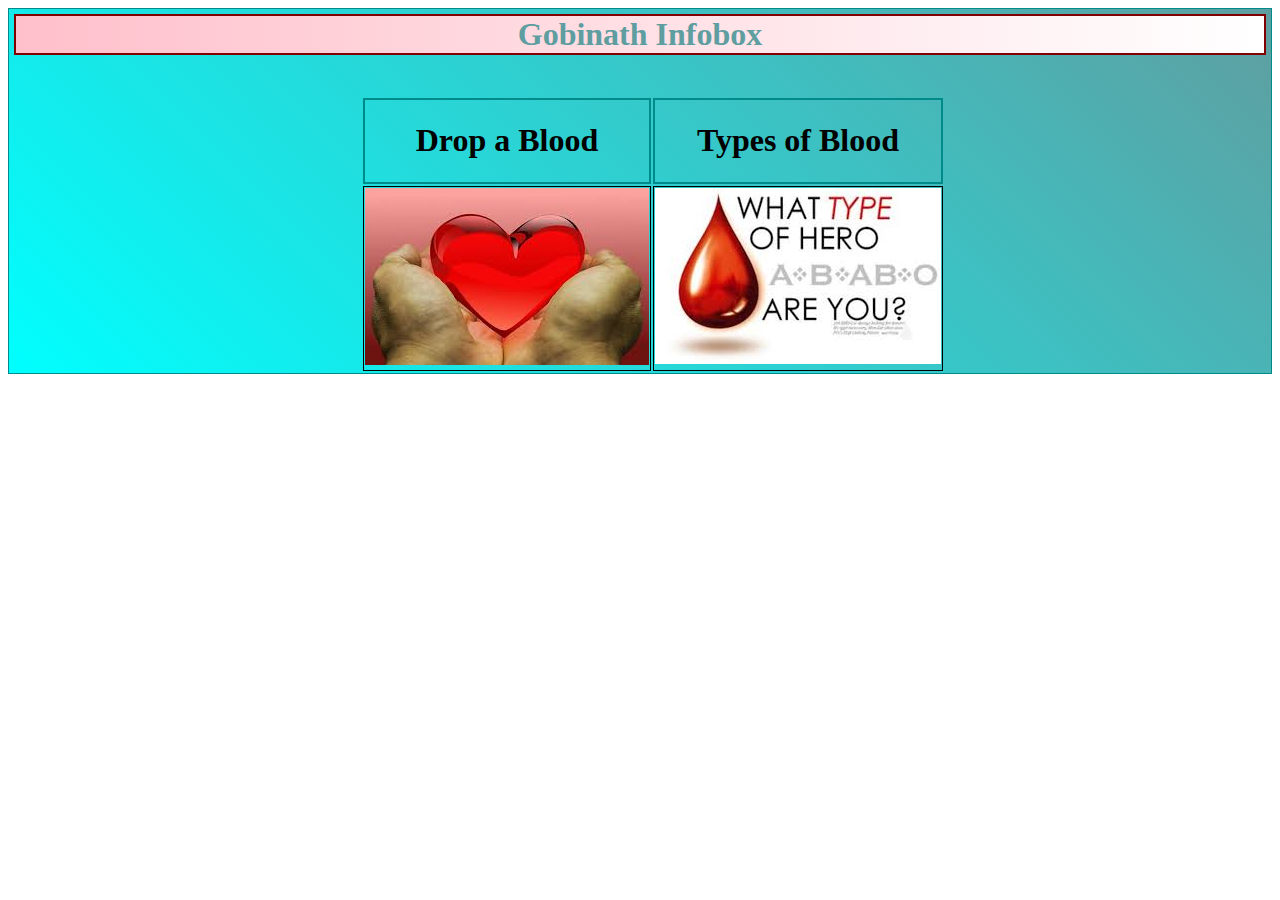
<file: index.html>
<!doctype html>
<html lang="en">
<head>
    <link rel="stylesheet" type="text/css" href="page.html">
    <link rel="stylesheet" type="text/css" href="page.css">
    <title>blood donors</title>
</head>
    <header>   
        <h1>Gobinath Infobox</h1> 
    </header>
<body>
    <table>
        <tr>
            <th><h1>Drop a Blood</h1></th><br>
            <th><h1>Types of Blood</h1></th>
        </tr>
        <tr>
            <td><a href="page.html"><img src="images/give.jpg" alt="bk"></a>
           </td><br>
            <td><a href="blood%20type.html"><img src="images/all%20type.jpg" alt="all type"></a></td>    
        </tr>
    </table>
 </body>
</html>
</file>
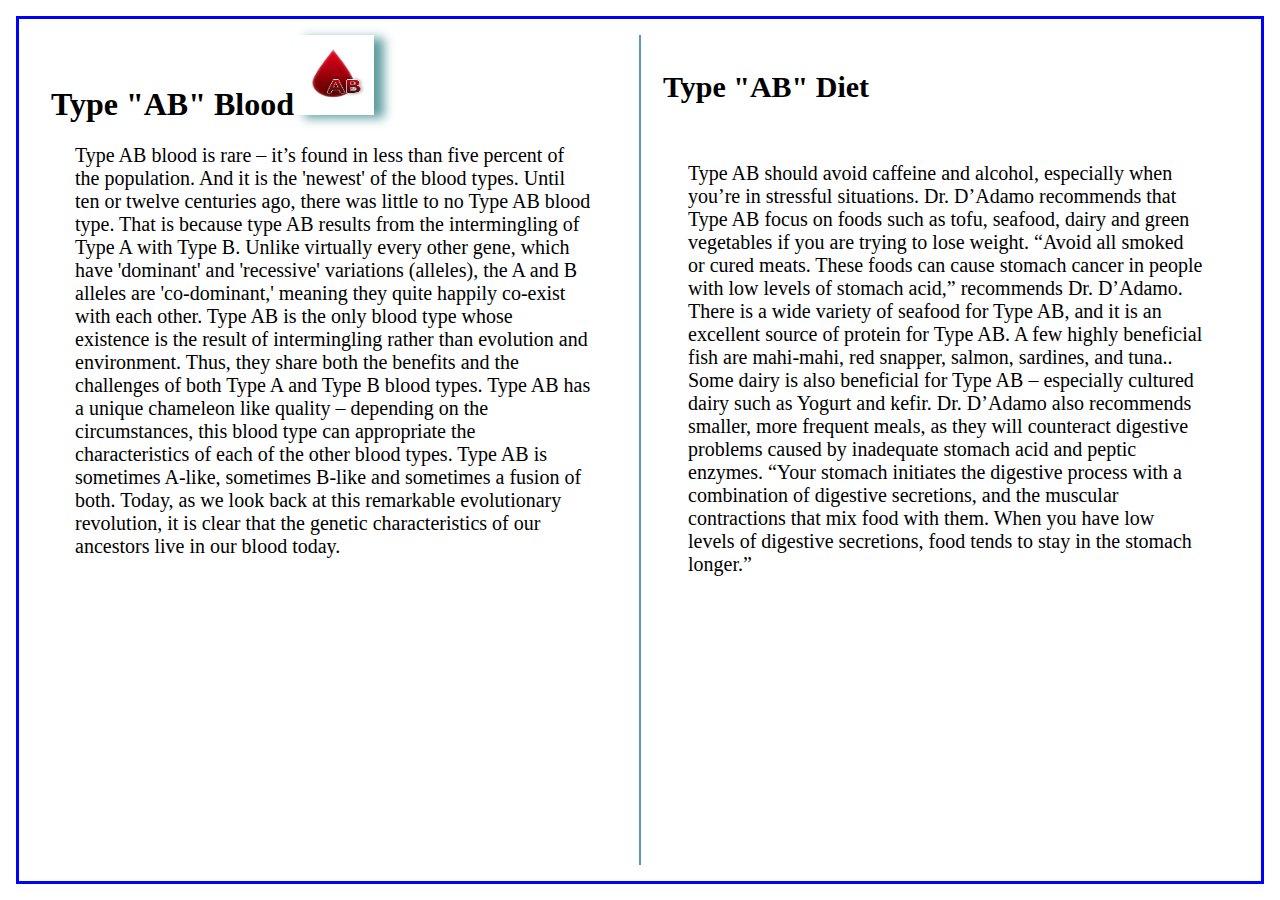
<file: ab.html>
<html lang="en">
    <head>
        <style>
            body{
    border: 3px solid blue;
    -webkit-column-count:2;
    -webkit-column-rule: 2px solid cadetblue;
    padding: 1em;
    margin: 1em;
}
body aside{
    float: right;
}
header img{
    box-shadow: 10px 3px 10px cadetblue;
}
        </style>
    </head>
    <body>
        <header>
        <h1 style="padding-left: .5em;">Type "AB" Blood<img style="height: 2.50em; width: 2.50em"src="images/ab.jpg"></h1>
        </header>
    
     <article>
          <blockquote style="font-size: 20px; padding-top: auto;">Type AB blood is rare – it’s found in less than five percent of the population. And it is the 'newest' of the blood types. Until ten or twelve centuries ago, there was little to no Type AB blood type. That is because type AB results from the intermingling of Type A with Type B. Unlike virtually every other gene, which have 'dominant' and 'recessive' variations (alleles), the A and B alleles are 'co-dominant,' meaning they quite happily co-exist with each other. Type AB is the only blood type whose existence is the result of intermingling rather than evolution and environment. Thus, they share both the benefits and the challenges of both Type A and Type B blood types. Type AB has a unique chameleon like quality – depending on the circumstances, this blood type can appropriate the characteristics of each of the other blood types. Type AB is sometimes A-like, sometimes B-like and sometimes a fusion of both. Today, as we look back at this remarkable evolutionary revolution, it is clear that the genetic characteristics of our ancestors live in our blood today.
         </blockquote>
        </article>
        <aside>
            <h1 style="padding-top: .5em; padding-left: .5em; font-size: 30px;">Type "AB" Diet</h1><br>
            <blockquote style="font-size: 20px; padding-top: auto;">
                Type AB should avoid caffeine and alcohol, especially when you’re in stressful situations. Dr. D’Adamo recommends that Type AB focus on foods such as tofu, seafood, dairy and green vegetables if you are trying to lose weight. “Avoid all smoked or cured meats. These foods can cause stomach cancer in people with low levels of stomach acid,” recommends Dr. D’Adamo. There is a wide variety of seafood for Type AB, and it is an excellent source of protein for Type AB. A few highly beneficial fish are mahi-mahi, red snapper, salmon, sardines, and tuna.. Some dairy is also beneficial for Type AB – especially cultured dairy such as Yogurt and kefir.

Dr. D’Adamo also recommends smaller, more frequent meals, as they will counteract digestive problems caused by inadequate stomach acid and peptic enzymes. “Your stomach initiates the digestive process with a combination of digestive secretions, and the muscular contractions that mix food with them. When you have low levels of digestive secretions, food tends to stay in the stomach longer.” 
            </blockquote>
        </aside>
    </body>
</html>
</file>
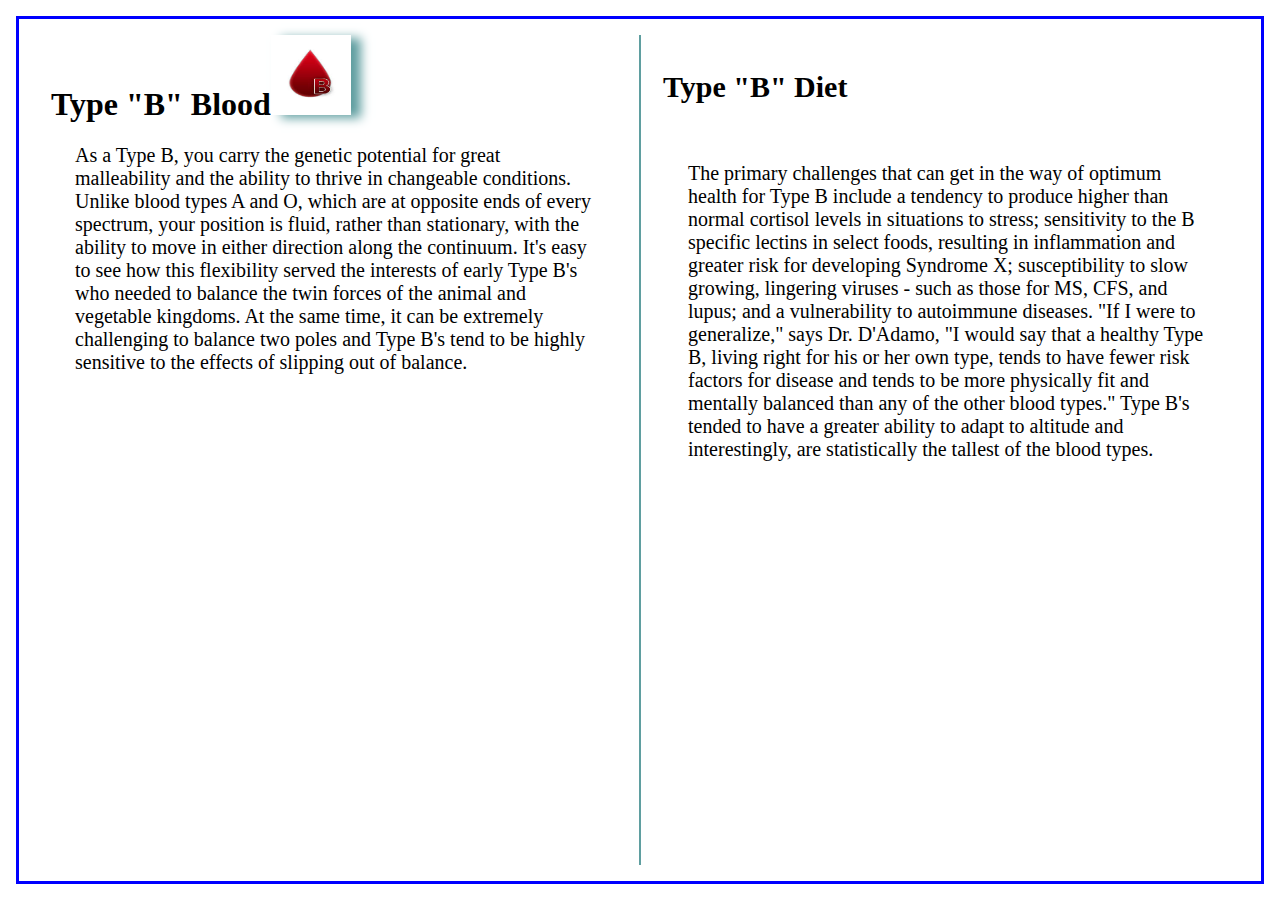
<file: b.html>
<html lang="en">
    <head>
        <link rel="stylesheet" href="b.css"> 
    </head>
    <body>
        <header>
        <h1 style="padding-left: .5em;">Type "B" Blood<img style="height: 2.50em; width: 2.50em"src="images/b%20type.jpg"></h1>
        </header>
    
     <article>
            <blockquote style="font-size: 20px; padding-top: auto;">As a Type B, you carry the genetic potential for great malleability and the ability to thrive in changeable conditions. Unlike blood types A and O, which are at opposite ends of every spectrum, your position is fluid, rather than stationary, with the ability to move in either direction along the continuum. It's easy to see how this flexibility served the interests of early Type B's who needed to balance the twin forces of the animal and vegetable kingdoms. At the same time, it can be extremely challenging to balance two poles and Type B's tend to be highly sensitive to the effects of slipping out of balance.
</blockquote></article>
        <aside>
          <h1 style="padding-top: .5em; padding-left: .5em; font-size: 30px;">Type "B" Diet</h1><br>
            <blockquote style="font-size: 20px; padding-top: auto;">The primary challenges that can get in the way of optimum health for Type B include a tendency to produce higher than normal cortisol levels in situations to stress; sensitivity to the B specific lectins in select foods, resulting in inflammation and greater risk for developing Syndrome X; susceptibility to slow growing, lingering viruses - such as those for MS, CFS, and lupus; and a vulnerability to autoimmune diseases. "If I were to generalize," says Dr. D'Adamo, "I would say that a healthy Type B, living right for his or her own type, tends to have fewer risk factors for disease and tends to be more physically fit and mentally balanced than any of the other blood types." Type B's tended to have a greater ability to adapt to altitude and interestingly, are statistically the tallest of the blood types.</blockquote>
        </aside>
    </body>
</html>
</file>
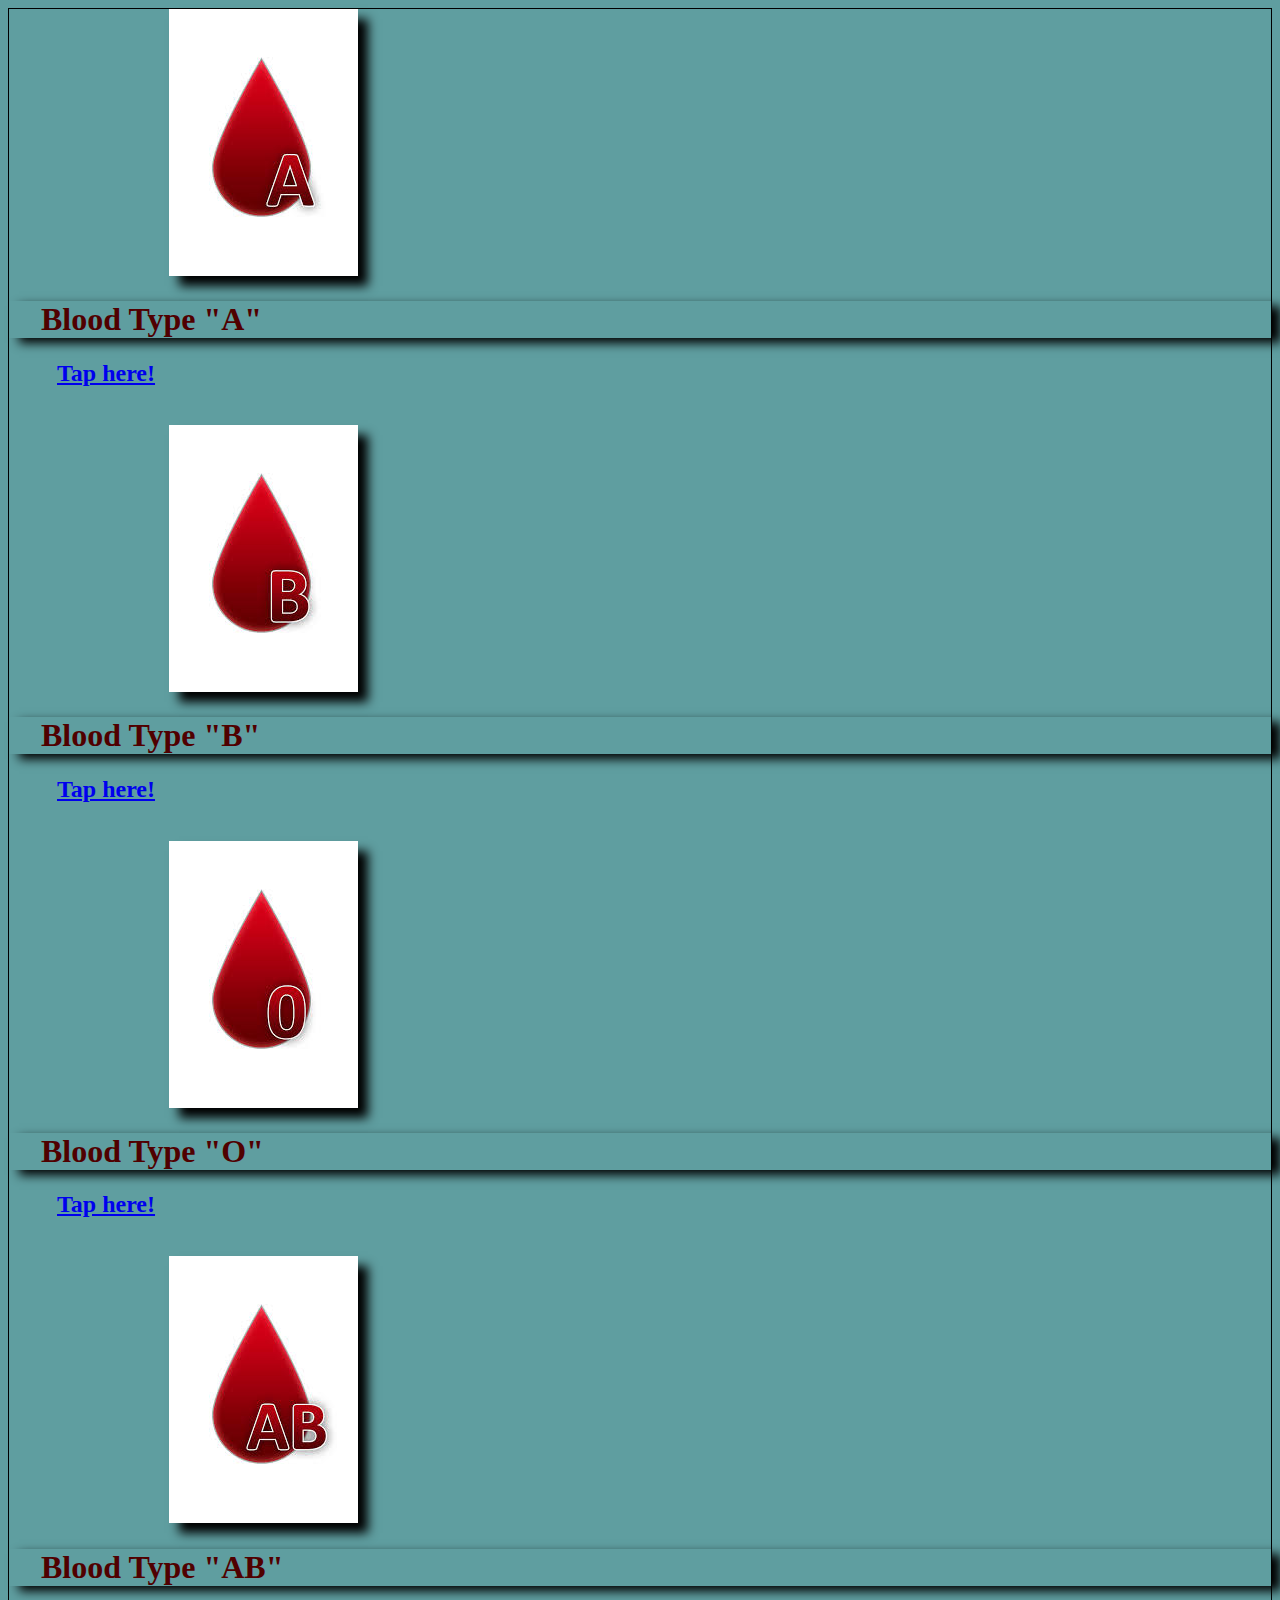
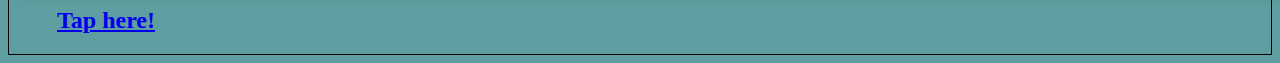
<file: blood type.html>
<!doctype html>
<html lang="en">
<head>
    <title>Blood Types</title>
    <link rel="stylesheet" href="blood%20type.css">
</head>
    
    <body>
     <header>
         <img src="images/a%20type.jpg">
         <h1>Blood Type "A"</h1>
         <a href="type%20a.html"><h2>Tap here!</h2></a>
         <br>
         <img src="images/b%20type.jpg">
         <h1>Blood Type "B"</h1>
         <a href="b.html"><h2>Tap here!</h2></a>
         <br>
         <img src="images/O%20type.jpg">
         <h1>Blood Type "O"</h1><a href="O.html"><h2>Tap here!</h2></a>
         <br>
         <img src="images/ab.jpg">
         <h1>Blood Type "AB"</h1><a href="ab.html"><h2>Tap here!</h2></a>
         </header>
</body>
    </html>
</file>
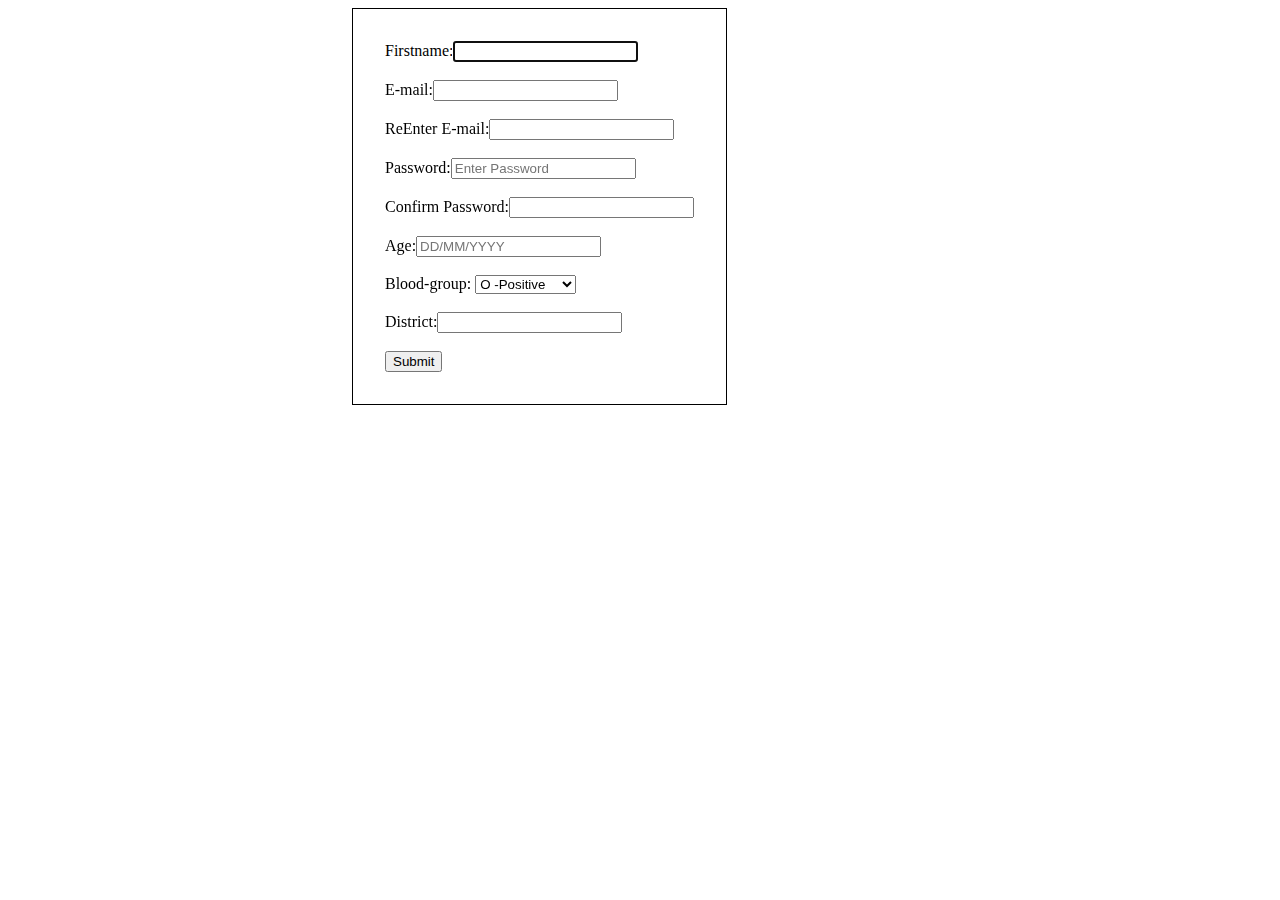
<file: join.html>
<!doctype html>
<html lang="en">
<head>
    <link rel="stylesheet" type="text/css" href="join.css">
    </head>
    <body>
      Firstname:<input type="text" name="Firstname" autofocus required><br><br>
      E-mail:<input type="email" name="E-mail" size="20" autofocus required><br><br>
      ReEnter E-mail:<input type="email" autofocus required><br><br>
      Password:<input type="password" name="Password" maxlength="8" placeholder="Enter Password" autofocus required><br><br>
      Confirm Password:<input type="password" maxlength="8"><br><br>
      Age:<input type="text" name="Age" placeholder="DD/MM/YYYY" autofocus><br><br>
      <label for="Blood-group:">Blood-group:</label>
        <select name="Blood-group" id="Blood-group">
        <option value="O+">O -Positive</option>
        <option value="O-">O -Negative</option>
        <option value="A+">A -Positive</option>
        <option value="A-">A -Negative</option>
        <option value="B+">B -Positive</option>
        <option value="B-">B -Negative</option>
        <option value="AB+">AB -Positive</option>
        <option value="AB-">AB -Negative</option>
        </select><br><br>
      District:<input type="text" name="District" autofocus><br><br>
        
        <a href="tq.html"><input type="submit" name="Submit" autofocus></a>
 </body>
<html>
</file>
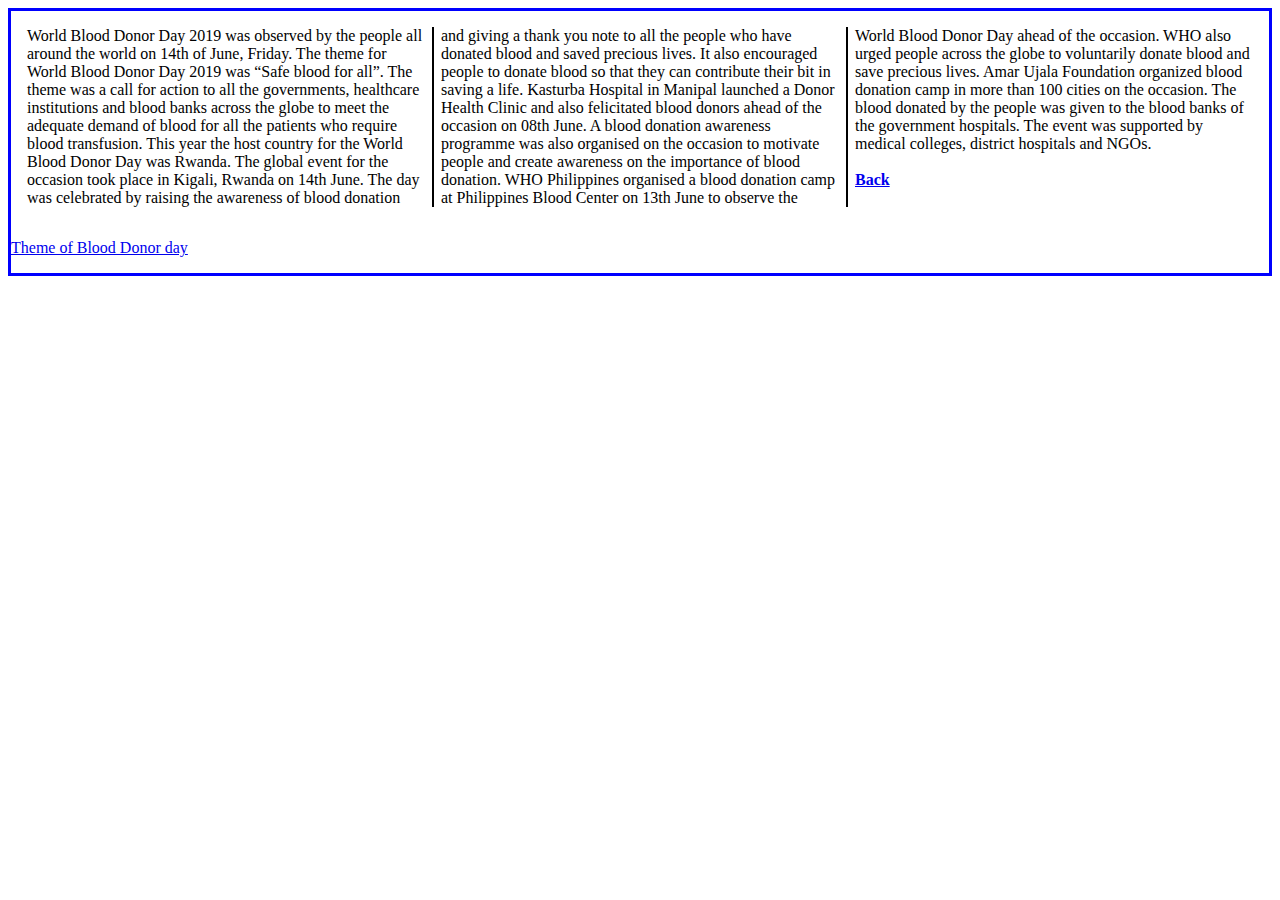
<file: next.html>
<!doctype html>
<html lang="en">
<head>
    <title>Content</title>
    <link rel="stylesheet" type="text/css" href="next.css">
    <link rel="stylesheet" href=>
 </head>
<body>
    <article>
World Blood Donor Day 2019 was observed by the people all around the world on 14th of June, Friday.
The theme for World Blood Donor Day 2019 was “Safe blood for all”. The theme was a call for action to all the governments, healthcare institutions and blood banks across the globe to meet the adequate demand of blood for all the patients who require blood transfusion.
This year the host country for the World Blood Donor Day was Rwanda. The global event for the occasion took place in Kigali, Rwanda on 14th June.
The day was celebrated by raising the awareness of blood donation and giving a thank you note to all the people who have donated blood and saved precious lives. It also encouraged people to donate blood so that they can contribute their bit in saving a life.
Kasturba Hospital in Manipal launched a Donor Health Clinic and also felicitated blood donors ahead of the occasion on 08th June. A blood donation awareness programme was also organised on the occasion to motivate people and create awareness on the importance of blood donation.
WHO Philippines organised a blood donation camp at Philippines Blood Center on 13th June to observe the World Blood Donor Day ahead of the occasion. WHO also urged people across the globe to voluntarily donate blood and save precious lives.
Amar Ujala Foundation organized blood donation camp in more than 100 cities on the occasion. The blood donated by the people was given to the blood banks of the government hospitals. The event was supported by medical colleges, district hospitals and NGOs.<br><br>
        <b><a href="index.html">Back</a></b>
            </article>
    </body>
    <footer>
        <p><a href="theme.html">Theme of Blood Donor day</a></p>
        </footer>
</html>
</file>
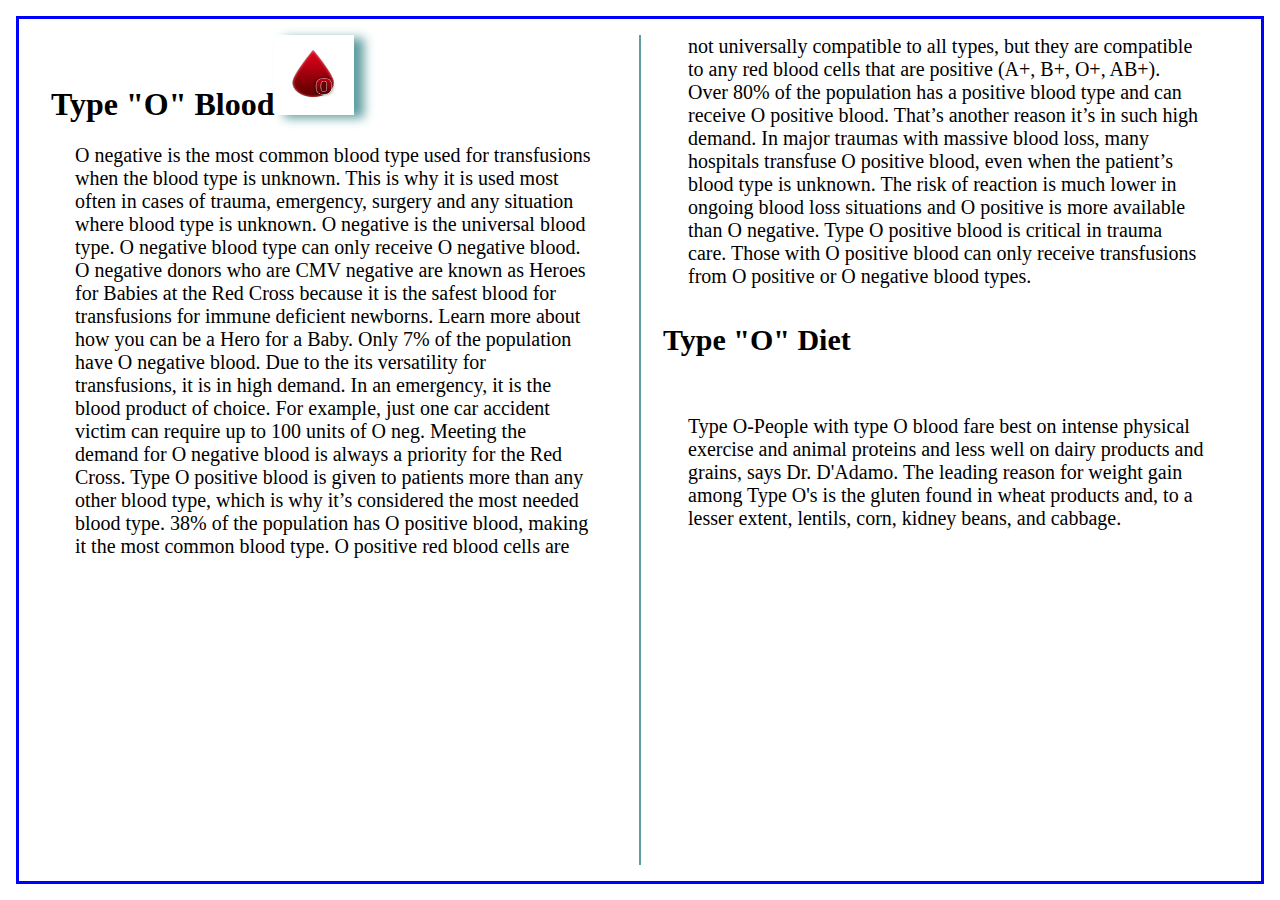
<file: O.html>
<html lang="en">
    <head>
        <style>
            body{
    border: 3px solid blue;
    -webkit-column-count:2;
    -webkit-column-rule: 2px solid cadetblue;
    padding: 1em;
    margin: 1em;
}
body aside{
    float: right;
}
header img{
    box-shadow: 10px 3px 10px cadetblue;
}
        </style>
    </head>
    <body>
        <header>
        <h1 style="padding-left: .5em;">Type "O" Blood<img style="height: 2.50em; width: 2.50em"src="images/O.jpg"></h1>
        </header>
    
     <article>
          <blockquote style="font-size: 20px; padding-top: auto;">O negative is the most common blood type used for transfusions when the blood type is unknown.  This is why it is used most often in cases of trauma, emergency, surgery and any situation where blood type is unknown.  O negative is the universal blood type.
O negative blood type can only receive O negative blood.  
O negative donors who are CMV negative are known as Heroes for Babies at the Red Cross because it is the safest blood for transfusions for immune deficient newborns. Learn more about how you can be a Hero for a Baby.
Only 7% of the population have O negative  blood. Due to the its versatility for transfusions, it is in high demand.  In an emergency, it is the blood product of choice. For example, just one car accident victim can require up to 100 units of O neg. Meeting the demand for O negative blood is always a priority for the Red Cross. 

Type O positive blood is given to patients more than any other blood type, which is why it’s considered the most needed blood type.
38% of the population has O positive blood, making it the most common blood type.
O positive red blood cells are not universally compatible to all types, but they are compatible to any red blood cells that are positive (A+, B+, O+, AB+).
Over 80% of the population has a positive blood type and can receive O positive blood. That’s another reason it’s in such high demand.
In major traumas with massive blood loss, many hospitals transfuse O positive blood, even when the patient’s blood type is unknown. The risk of reaction is much lower in ongoing blood loss situations and O positive is more available than O negative. Type O positive blood is critical in trauma care.
Those with O positive blood can only receive transfusions from O positive or O negative blood types.
         </blockquote>
        </article>
        <aside>
           <h1 style="padding-top: .5em; padding-left: .5em; font-size: 30px;">Type "O" Diet</h1><br> 
            <blockquote style="font-size: 20px; padding-top: auto;">Type O-People with type O blood fare best on intense physical exercise and animal proteins and less well on dairy products and grains, says Dr. D'Adamo. The leading reason for weight gain among Type O's is the gluten found in wheat products and, to a lesser extent, lentils, corn, kidney beans, and cabbage.
            </blockquote>
        </aside>
    </body>
</html>
</file>
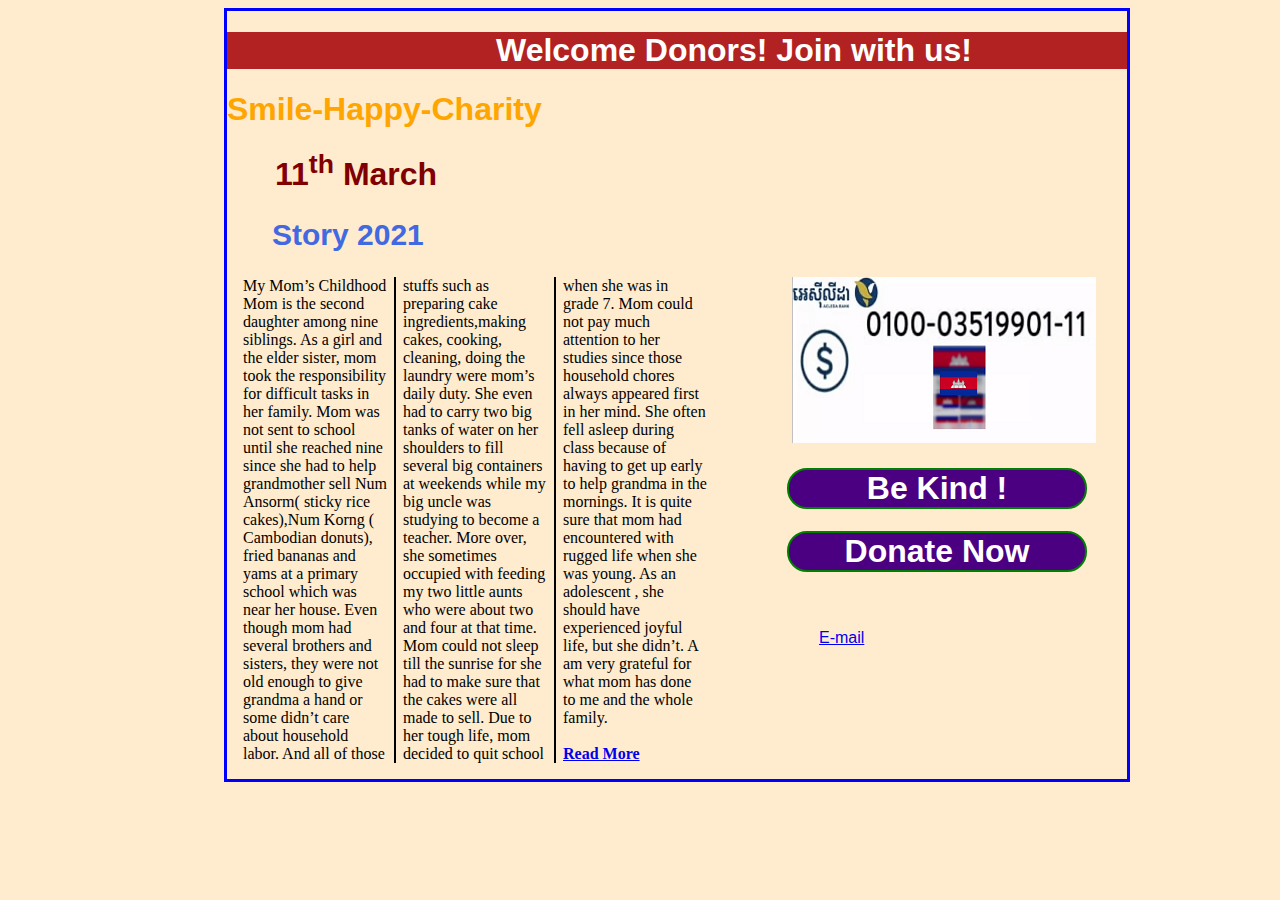
<file: page.html>
<!doctype html>
<html lang="en">
    <head>
        <title>blood donors</title>
        <link rel="favicon" href="images/blood%20donate.jpg">
        <link rel="stylesheet" type="text/css" href="styles/main.css">
        <meta charset="utf-8" charset="utf-8" name="viewport" content="width=device-width, initial-scale=1">
    </head>
    <body>
        <section>
        <blockquote><h1 style="color: white;">Welcome Donors! Join with us!</h1></blockquote>
            </section>
        <main>
            <h1 style="color:orange">Smile-Happy-Charity</h1>
            </main>
        
        <h1 style="font-size: 30px border-bottom:2px; color: #800000; padding-left: 1.5em;">11<sup>th</sup> March</h1><h2 style="font-size: 30px; padding-left: 1.5em;">Story 2021 </h2>
        
            <aside>
                <img style="padding-left: 5px;" src="images/donate.jpg">
        <header>
        <h1 style="color: white">Be Kind !</h1><h1 style="color: white">Donate Now</h1>
        </header>
        
        <b><a href="Blood_Donation_Campaign_Theme..2015_2016_2017(720p).mp4"style="display:none;">Video</a></b><br>
                
        <a class= "nav-link dropdown-toggle" href="https://www.tiruppuronline.in/city-guide/blood-banks-in-tirupur"style="display:none;">Tiruppur BB and Services</a><br>
                
         <a href="https://accounts.google.com/ServiceLogin/identifier?service=mail&passive=true&rm=false&continue=https%3A%2F%2Fmail.google.com%2Fmail%2F&ss=1&scc=1&ltmpl=default&ltmplcache=2&emr=1&osid=1&flowName=GlifWebSignIn&flowEntry=ServiceLogin">E-mail</a>
    </aside>
        
       <article style="font-family:Verdana;">
          My Mom’s Childhood 
  Mom is the second daughter among nine siblings. As a girl and the elder sister, mom took the responsibility for difficult tasks in her family. Mom was not sent to school until she reached nine since she had to help grandmother sell Num Ansorm( sticky rice cakes),Num Korng ( Cambodian donuts), fried bananas and yams at a primary school which was near her house. Even though mom had several brothers and sisters, they were not old enough to give grandma a hand or some didn’t care about household labor. And all of those stuffs such as preparing cake ingredients,making cakes, cooking, cleaning, doing the laundry were mom’s daily duty. She even had to carry two big tanks of water on her shoulders to fill several big containers at weekends while my big uncle was studying to become a teacher. More over, she sometimes occupied with feeding my two little aunts who were about two and four at that time. Mom could not sleep till the sunrise for she had to make sure that the cakes were all made to sell. Due to her tough life, mom decided to quit school when she was in grade 7. Mom could not pay much attention to her studies since those household chores always appeared first in her mind. She often fell asleep during class because of having to get up early to help grandma in the mornings. It is quite sure that mom had encountered with rugged life when she was young. As an adolescent , she should have experienced joyful life, but she didn’t. A am very grateful for what mom has done to me and the whole family.<!--




        World Blood Donor Day is celebrated every year by the people in many countries around the world on 11th of March. World Blood Donor Day is celebrated every year on the day of birthday anniversary of Karl Landsteiner on 14th of June in 1868. This event celebration was first started in the year 2004 aiming to raise the public awareness about the need for safe blood donation (including its products) voluntarily and unpaid by the healthy person. Blood donors are the key role player at this day as they donate life-saving gifts of blood to the needed person.
        
        It was first initiated and established to be celebrated annually on 14th of June by “the World Health Organization, the International Federation of Red Cross and Red Crescent Societies” in the year 2004. World Blood Donor Day was officially established by the WHO with its 192 Member States in the month of May in 2005 at the 58th World Health Assembly in order to motivate all the countries worldwide to thank the blood donors for their precious step, promote voluntary, safe and unpaid blood donations to ensure the sufficient blood supplies.
        World Blood Donor Day celebration brings a precious opportunity to all donors for celebrating it on national and global level as well as to commemorate the birthday anniversary of the Karl Landsteiner (a great scientist who won the Nobel Prize for his great discovery of the ABO blood group system).-->



        <br><br>
        <b><a href="#next.html">Read More</a></b>
        </article>
    </body>
</html>
</file>
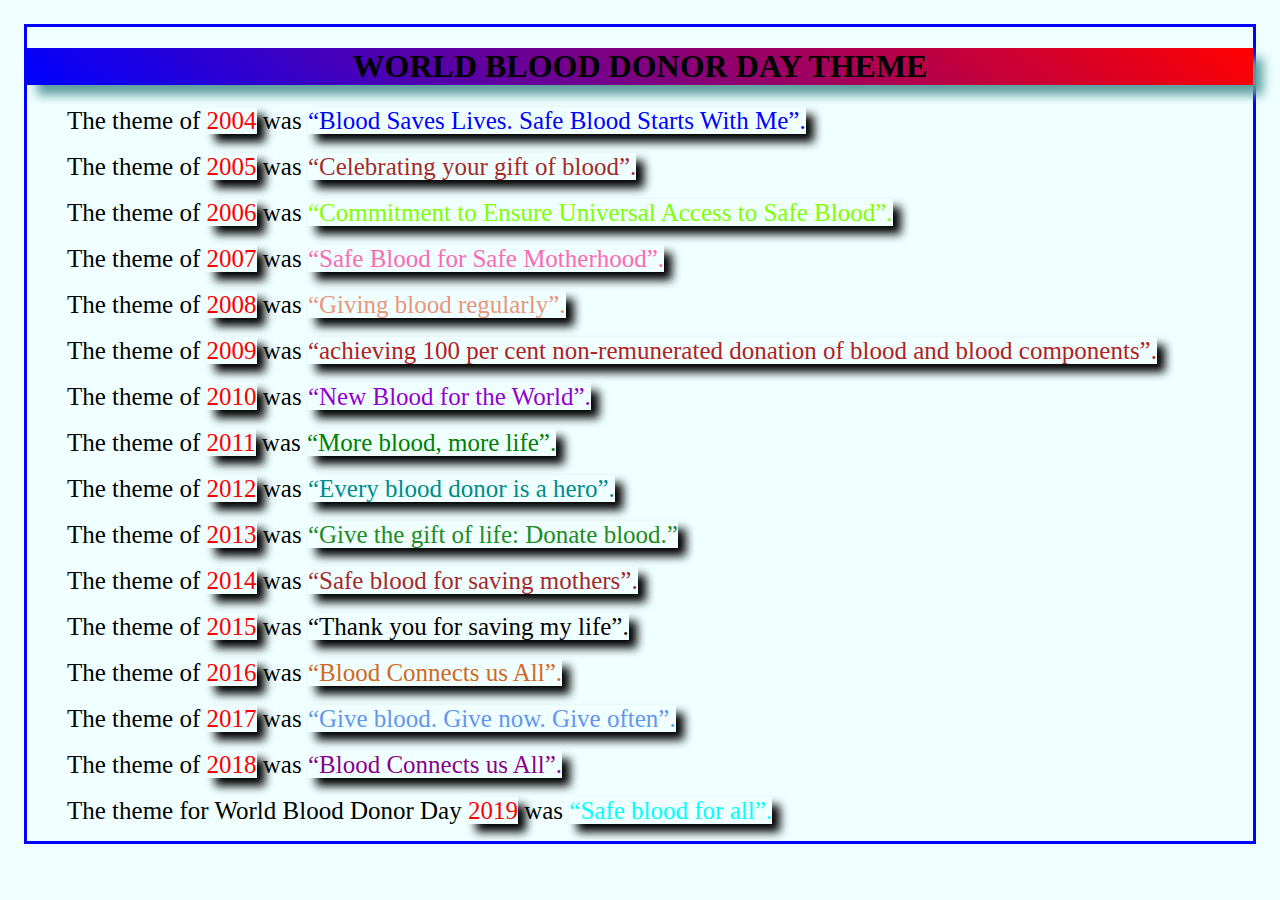
<file: theme.html>
<!doctype html>
<html lang="en">
    <head>
    <title>Theme of Blood Donation</title>
        <link rel="stylesheet" type="text/css" href="theme.css">
    </head>
    <body>
        <header>
            <h1>WORLD BLOOD DONOR DAY THEME</h1>     
        </header>
        <article>
            <ul>
                <li> The theme of <span>2004</span> was <span style="color: blue;">“Blood Saves Lives. Safe Blood Starts With Me”.</span></li><br>
                <li>The theme of <span>2005</span> was <span style="color: brown;">“Celebrating your gift of blood”.</span></li><br>
                <li>The theme of <span>2006</span> was <span style="color: chartreuse;">“Commitment to Ensure Universal Access to Safe Blood”.</span></li><br>
                <li> The theme of <span>2007</span> was <span style="color: hotpink;">“Safe Blood for Safe Motherhood”.</span></li><br>
                <li>The theme of <span>2008</span> was <span style="color: darksalmon;">“Giving blood regularly”.</span></li><br>
                <li>The theme of <span>2009</span> was <span style="color: firebrick;">“achieving 100 per cent non-remunerated donation of blood and blood components”.</span></li><br>
                <li> The theme of <span>2010</span> was <span style="color: darkviolet;">“New Blood for the World”.</span></li><br>
                <li> The theme of <span>2011</span> was <span style="color: green;">“More blood, more life”.</span></li><br>
                <li>The theme of <span>2012</span> was <span style="color: darkcyan;">“Every blood donor is a hero”.</span></li><br>
                <li> The theme of <span>2013</span> was <span style="color: forestgreen;">“Give the gift of life: Donate blood.”</span></li><br>
                <li> The theme of <span>2014</span> was <span style="color: brown;">“Safe blood for saving mothers”.</span></li><br>
                <li> The theme of <span>2015</span> was <span style="color: currentColor;">“Thank you for saving my life”.</span></li><br>
                <li> The theme of <span>2016</span> was <span style="color: chocolate;">“Blood Connects us All”.</span></li><br>
                <li> The theme of <span>2017</span> was <span style="color: cornflowerblue;">“Give blood. Give now. Give often”.</span></li><br>
                <li> The theme of <span>2018</span> was <span style="color: darkmagenta;">“Blood Connects us All”.</span></li><br>
                <li> The theme for World Blood Donor Day <span>2019</span> was <span style="color: aqua;">“Safe blood for all”.</span></li>
            </ul>
        </article>
    </body>
</html>
</file>
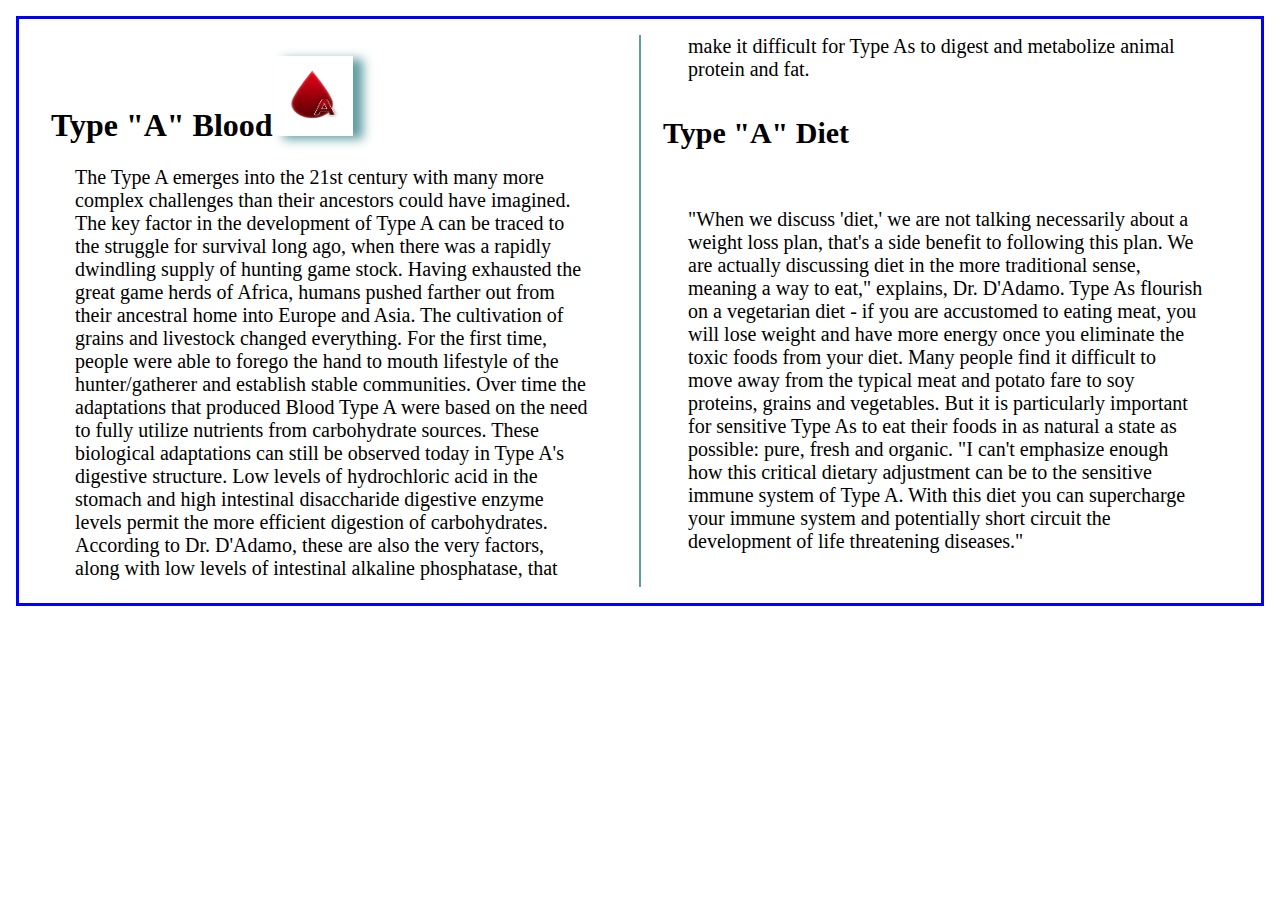
<file: type a.html>
<!doctype html>
<html lang="en">
<head>
    <title> Blood type "A"</title>
    <link rel="stylesheet" href="type%20a.css">
    </head>
    <body>
        <header>
           <h1 style="padding-left: .5em;">Type "A" Blood<img style="height: 2.50em; width: 2.50em"src="images/a%20type.jpg"></h1>
        </header>
        <article>
            <blockquote style="font-size: 20px;">The Type A emerges into the 21st century with many more complex challenges than their ancestors could have imagined. The key factor in the development of Type A can be traced to the struggle for survival long ago, when there was a rapidly dwindling supply of hunting game stock. Having exhausted the great game herds of Africa, humans pushed farther out from their ancestral home into Europe and Asia. The cultivation of grains and livestock changed everything. For the first time, people were able to forego the hand to mouth lifestyle of the hunter/gatherer and establish stable communities. Over time the adaptations that produced Blood Type A were based on the need to fully utilize nutrients from carbohydrate sources. These biological adaptations can still be observed today in Type A's digestive structure. Low levels of hydrochloric acid in the stomach and high intestinal disaccharide digestive enzyme levels permit the more efficient digestion of carbohydrates. According to Dr. D'Adamo, these are also the very factors, along with low levels of intestinal alkaline phosphatase, that make it difficult for Type As to digest and metabolize animal protein and fat. </blockquote></article>
        <aside>
          <h1 style="padding-top: .5em; padding-left: .5em; font-size: 30px;">Type "A" Diet</h1><br>
<blockquote style="font-size: 20px; padding-top: auto;">"When we discuss 'diet,' we are not talking necessarily about a weight loss plan, that's a side benefit to following this plan. We are actually discussing diet in the more traditional sense, meaning a way to eat," explains, Dr. D'Adamo. Type As flourish on a vegetarian diet - if you are accustomed to eating meat, you will lose weight and have more energy once you eliminate the toxic foods from your diet. Many people find it difficult to move away from the typical meat and potato fare to soy proteins, grains and vegetables. But it is particularly important for sensitive Type As to eat their foods in as natural a state as possible: pure, fresh and organic. "I can't emphasize enough how this critical dietary adjustment can be to the sensitive immune system of Type A. With this diet you can supercharge your immune system and potentially short circuit the development of life threatening diseases."</blockquote>
         </aside>
    </body>
</html>
</file>
<file: page.css>
header h1{
    color: cadetblue;
    text-align: center;
    border: 2px solid #800000;
    background-color: white;
    margin: 5px;
    background: linear-gradient(90deg, pink, white);
}
body{
    border: 1px solid darkcyan;
    background: linear-gradient(45deg, cyan, cadetblue);
}
html{
    background-color: white;
}
table{
    padding-left: 22em;
}
th{
   border: 2px solid darkcyan;
}
td{
  border: .5px solid black;
}
</file>
<file: b.css>
body{
    border: 3px solid blue;
    -webkit-column-count:2;
    -webkit-column-rule: 2px solid cadetblue;
    padding: 1em;
    margin: 1em;
}
body aside{
    float: right;
}
header img{
    box-shadow: 10px 3px 10px cadetblue;
}
</file>
<file: join.css>
body{
    border: 1px solid black;
    margin-left: 22em;
    float:left;
    padding: 2em;
}
</file>
<file: next.css>
article{
    column-count: 3;
    column-rule: 2px solid black;
    padding: 1em;
}
body{
    border: 3px solid blue;
}
/*footer{
    padding-bottom: .5em;
    padding-left: 8em;
    font-size: 3em;
}*/
a:hover{
    color: red;
}
</file>
<file: styles/main.css>
body{
    font-family: Arial, Helvetica, sans-serif, timesnewroman;
    max-width: 900px;
    margin-left: 14em;
    border: 3px solid blue;
}
section blockquote{
    color: white;
    border: .3em hidden;
    padding-left: 200px;
    margin-left: 0px;
    margin-right: 0px;
    background-color: firebrick;
}
section h1{
    margin-right: 10px;
    margin-left: 5px;
    padding-left: 2em;
}
html{
    background-size:auto;
    background-color: blanchedalmond;
}
header h1{ 
    background-color: indigo;
    border: 2px solid green; 
    border-radius: 20px;
    text-align: center;
    color: red;
   /* padding-left: 1em;
    margin-left: 2em;*/
    
}
aside{
    height: 250px;
    width: 300px;
    float: right;
    margin-bottom: 20em;
    padding-right: 20px;
    margin-right: 20px;
    margin-left: 5em
}

aside a{
    margin-left: 2em;
}
aside img{
    padding-left: 4em;
    
}
article h1,h2{
  color: royalblue;
}
article p{
    padding-left: 2.5em;
    padding-bottom: 1em;
    
}
article {
    -webkit-column-count: 3;
    -webkit-column-rule: 2px solid black;
    padding-bottom: 1em;
    font-family: timesnewroman;
    padding-left: 1em;
}
main h2{
    color: black;
    font-family:  serif;
    padding-left: 2em;
}
a{
    max-height: 20em;
    margin-top: 2em;
}
a:hover, a:focus{
    font-style: italic;
    color: #800000;
}
</file>
<file: theme.css>
body article ul li{
    list-style-type: none;
}
header{
    text-align: center;
    box-shadow: 10px 10px 10px cadetblue;
    background: linear-gradient(40deg, blue, red);
}
body{
    border: 3px solid blue;
    background-color:azure;
}
article li{
    font-size: 25px;
}
span{
    color: red;
    box-shadow: 8px 8px 10px black;
}
blockquote{
    color: aqua;
}
html{
    margin: 1em;
}
</file>
